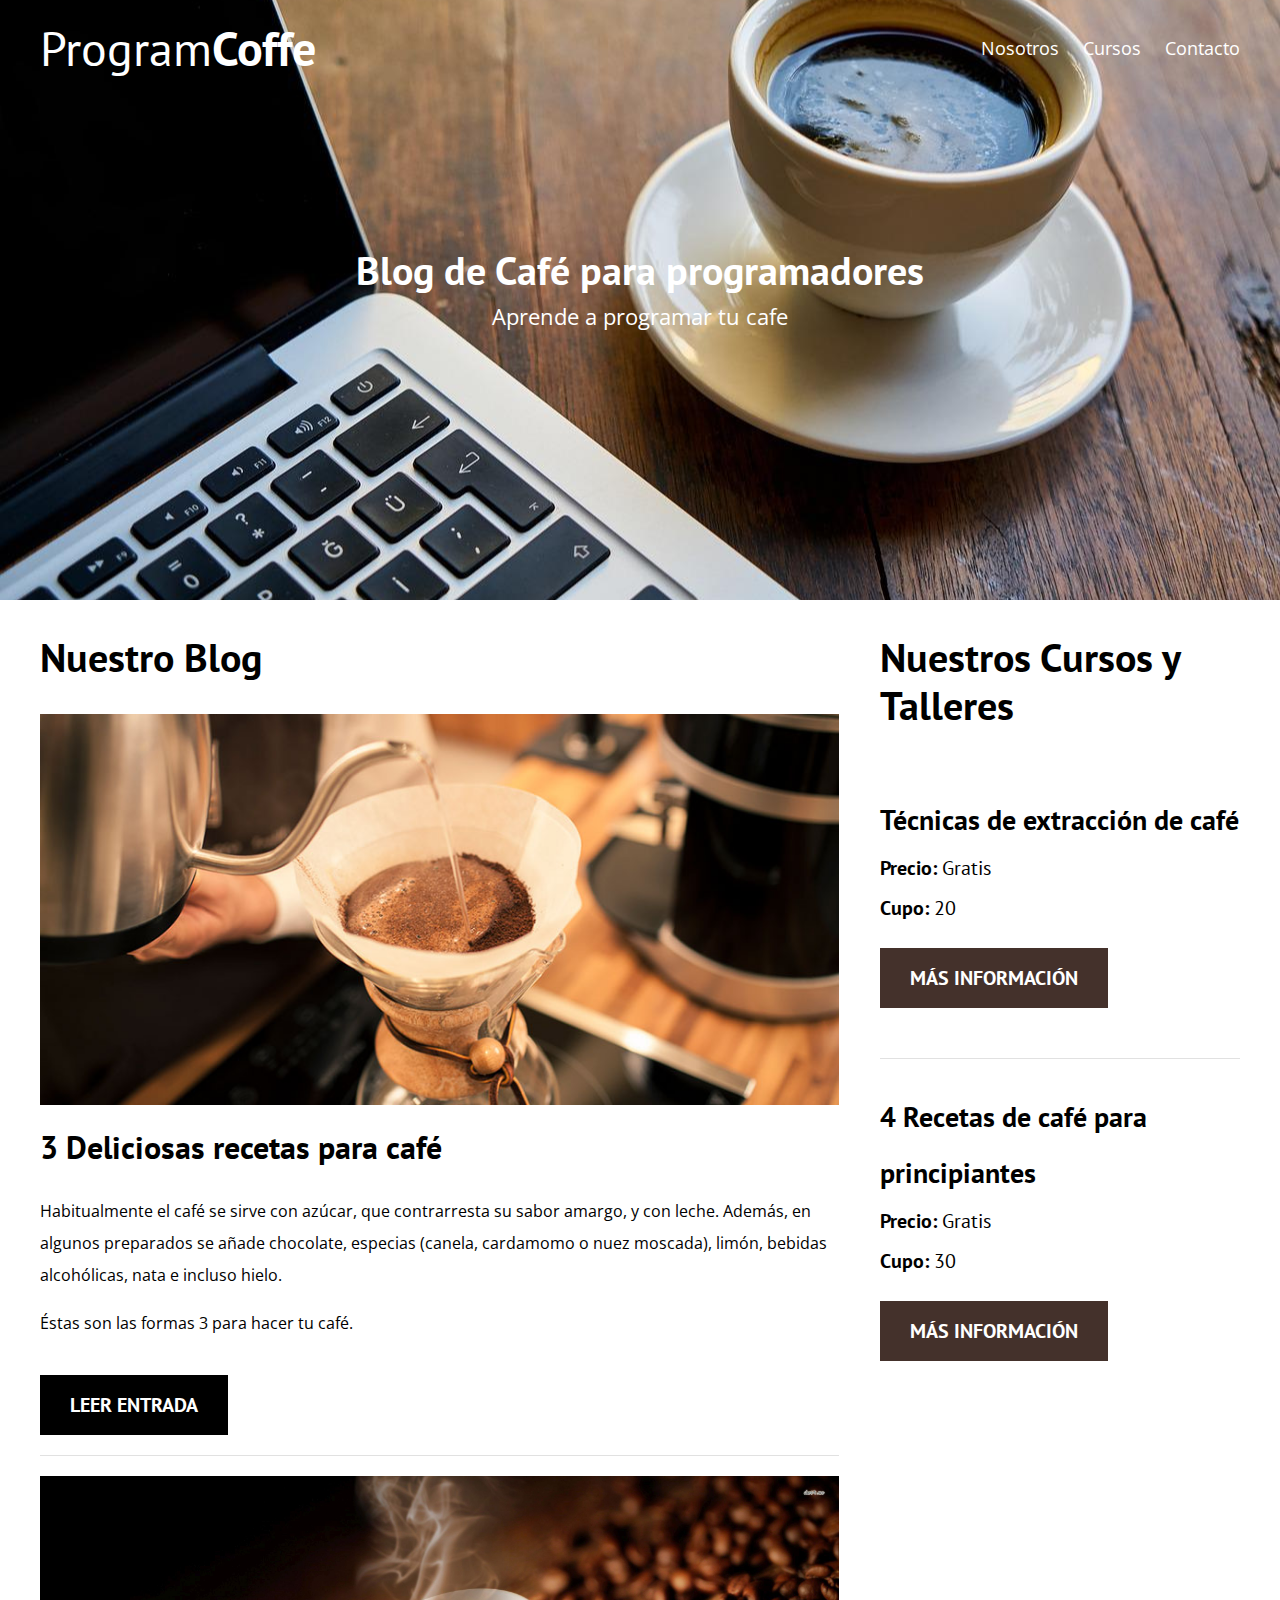
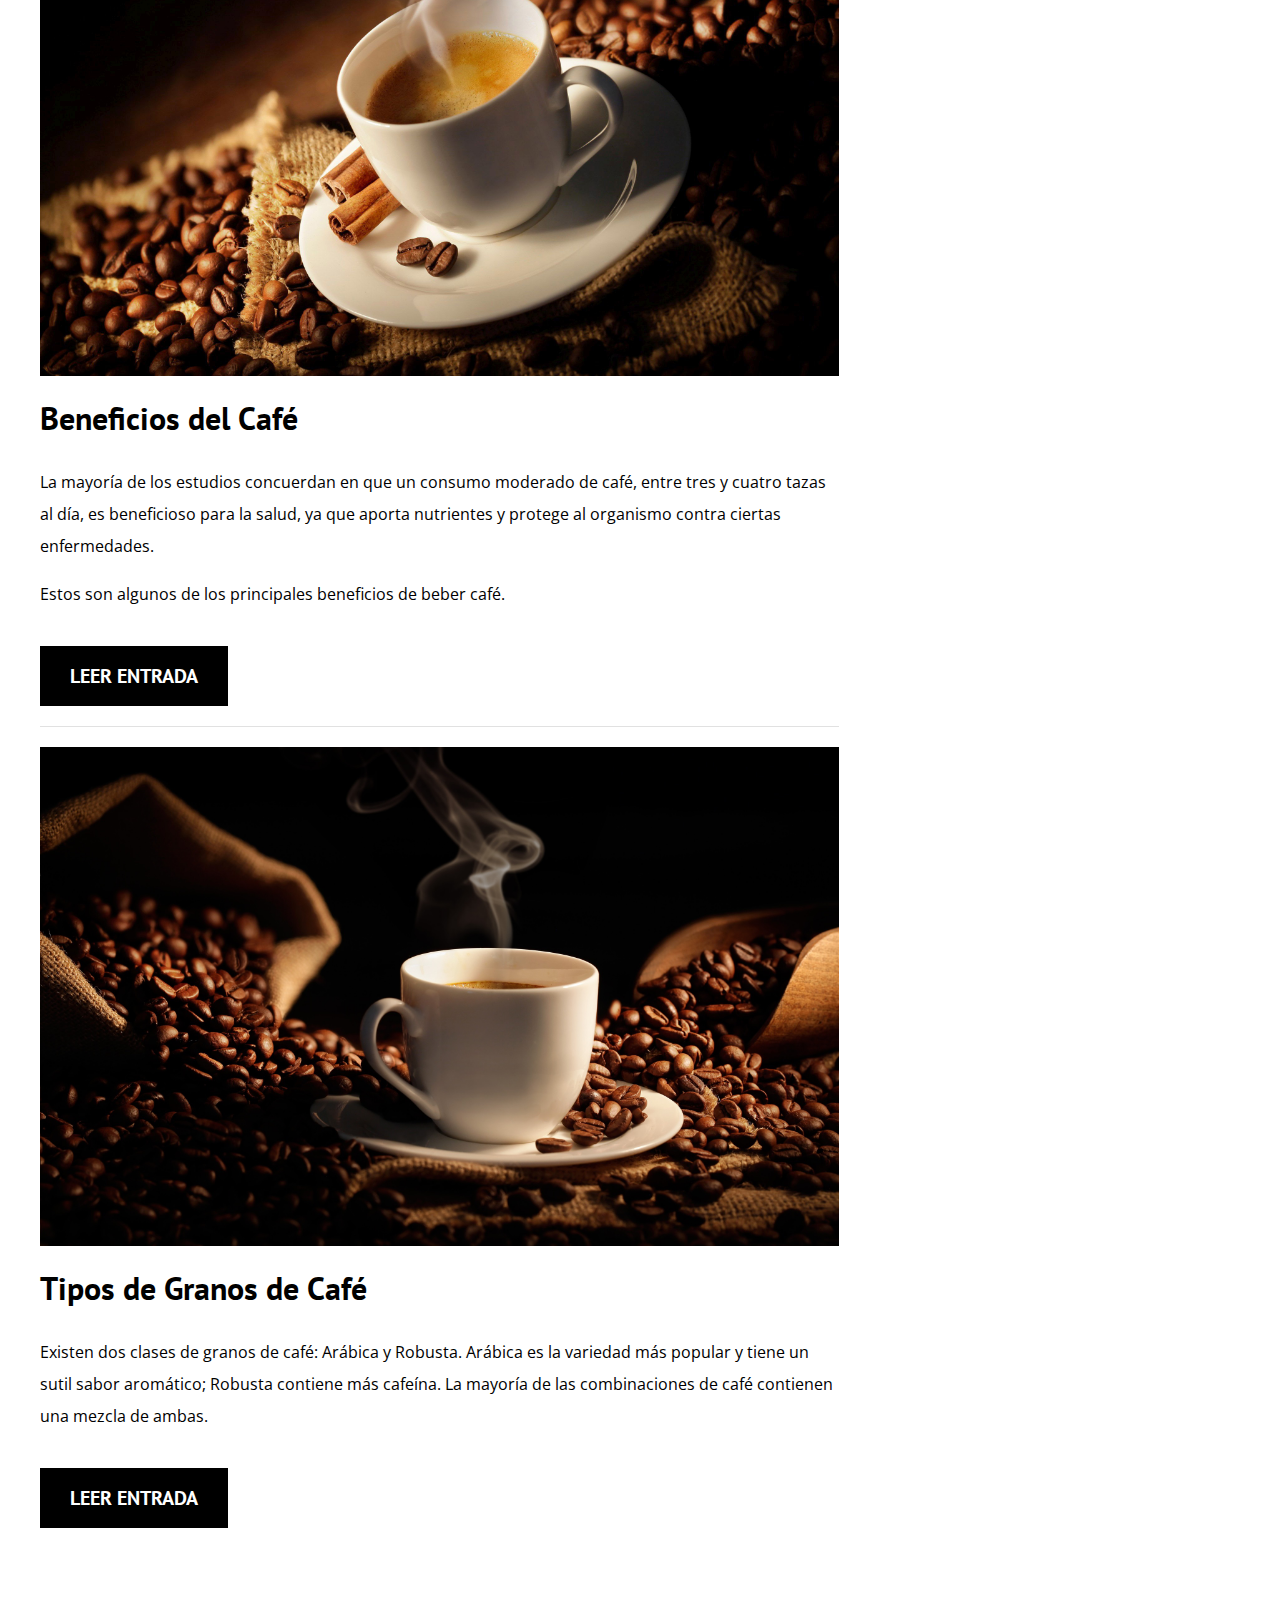
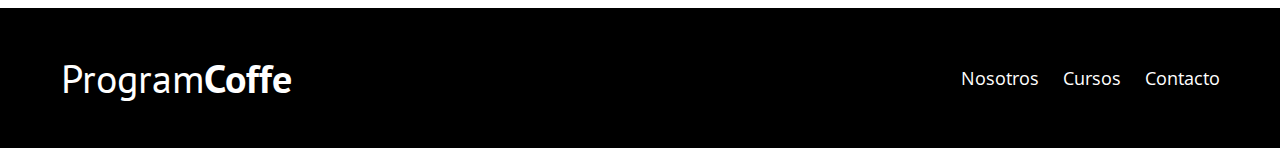
<file: index.html>
<!DOCTYPE html>
<html lang="en">
<head>
    <meta charset="UTF-8">
    <meta http-equiv="X-UA-Compatible" content="IE=edge">
    <meta name="viewport" content="width=device-width, initial-scale=1.0">
    <link rel="stylesheet" href="css/normalize.css">
    <link rel="stylesheet" href="css/style.css">
    <link href="https://fonts.googleapis.com/css2?family=Open+Sans&family=PT+Sans:wght@400;700&display=swap" rel="stylesheet"> 
    <title>ProgramCoffe</title>
</head>
<body>
    
    <header class="site-header">
        <div class="conteiner">
            <div class="bar">
                <a href="index.html">
                    <h1 class="no-margin">Program<span>Coffe</span></h1>
                </a>
                <nav class="navegation">
                    <a href="nosotros.html">Nosotros</a>
                    <a href="curso.html">Cursos</a>
                    <a href="contacto.html">Contacto</a>
                </nav>
            </div>

            <div class="text-header">
                <h2 class="no-margin">Blog de Café para programadores</h2>
                <p class="no-margin">Aprende a programar tu cafe</p>
            </div>
        </div>
    </header>

    <div class="conteiner-principal conteiner">
        <main class="blog">
            <h2>Nuestro Blog</h2>
            <article class="entrada-blog">
                <div class="img">
                    <img src="img/entrada-1.jpg" alt="Imagen blog">
                </div>
                <div class="conteiner blog">
                    <h3 class="no-margin">3 Deliciosas recetas para café</h3>
                    <p>Habitualmente el café se sirve con azúcar, que contrarresta su sabor amargo, y con leche. Además, en algunos preparados se añade chocolate, especias (canela, cardamomo o nuez moscada), limón, bebidas alcohólicas, nata e incluso hielo.</p>
                    <p>Éstas son las formas 3 para hacer tu café.</p>
                    <a href="entrada.html" class="btn btn-primario">Leer Entrada</a>
                </div>
            </article>

            <article class="entrada-blog">
                <div class="img">
                    <img src="img/entrada-2.jpg" alt="Imagen blog">
                </div>
                <div class="conteiner blog">
                    <h3 class="no-margin">Beneficios del Café</h3>
                    <p>La mayoría de los estudios concuerdan en que un consumo moderado de café, entre tres y cuatro tazas al día, es beneficioso para la salud, ya que aporta nutrientes y protege al organismo contra ciertas enfermedades.</p>
                    <p>Estos son algunos de los principales beneficios de beber café.</p>
                    <a href="entrada.html" class="btn btn-primario">Leer Entrada</a>
                </div>
            </article>

            <article class="entrada-blog">
                <div class="img">
                    <img src="img/entrada-3.jpg" alt="Imagen blog">
                </div>
                <div class="conteiner blog">
                    <h3 class="no-margin">Tipos de Granos de Café</h3>
                    <p>Existen dos clases de granos de café: Arábica y Robusta. Arábica es la variedad más popular y tiene un sutil sabor aromático; Robusta contiene más cafeína. La mayoría de las combinaciones de café contienen una mezcla de ambas.</p>
                    <a href="entrada.html" class="btn btn-primario">Leer Entrada</a>
                </div>
            </article>
        </main>
        
        <aside class="cursos">
            <h2>Nuestros Cursos y Talleres</h2>
            <ul class="cursos-lista">
                <li class="curso">
                    <h4 class="no-margin">Técnicas de extracción de café</h4>
                    <p class="no-margin">Precio: <span>Gratis</span> </p>
                    <p class="no-margin">Cupo: <span>20</span> </p>
                    <a href="curso.html" class="btn btn-secundario"> Más Información</a>
                </li>
                <li class="curso">
                    <h4 class="no-margin">4 Recetas de café para principiantes</h4>
                    <p class="no-margin">Precio: <span>Gratis</span> </p>
                    <p class="no-margin">Cupo: <span>30</span> </p>
                    <a href="curso.html" class="btn btn-secundario">Más Información</a>
                </li>
            </ul>
        </aside>
    </div>

    <footer class="site-footer">
        <div class="conteiner">
            <div class="bar">
                <p class="no-margin">Program<span>Coffe</span></p>
                <nav class="navegation">
                    <a href="nosotros.html">Nosotros</a>
                    <a href="curso.html">Cursos</a>
                    <a href="contacto.html">Contacto</a>
                </nav>
            </div>
        </div>
    </footer>

</body>
</html>
</file>
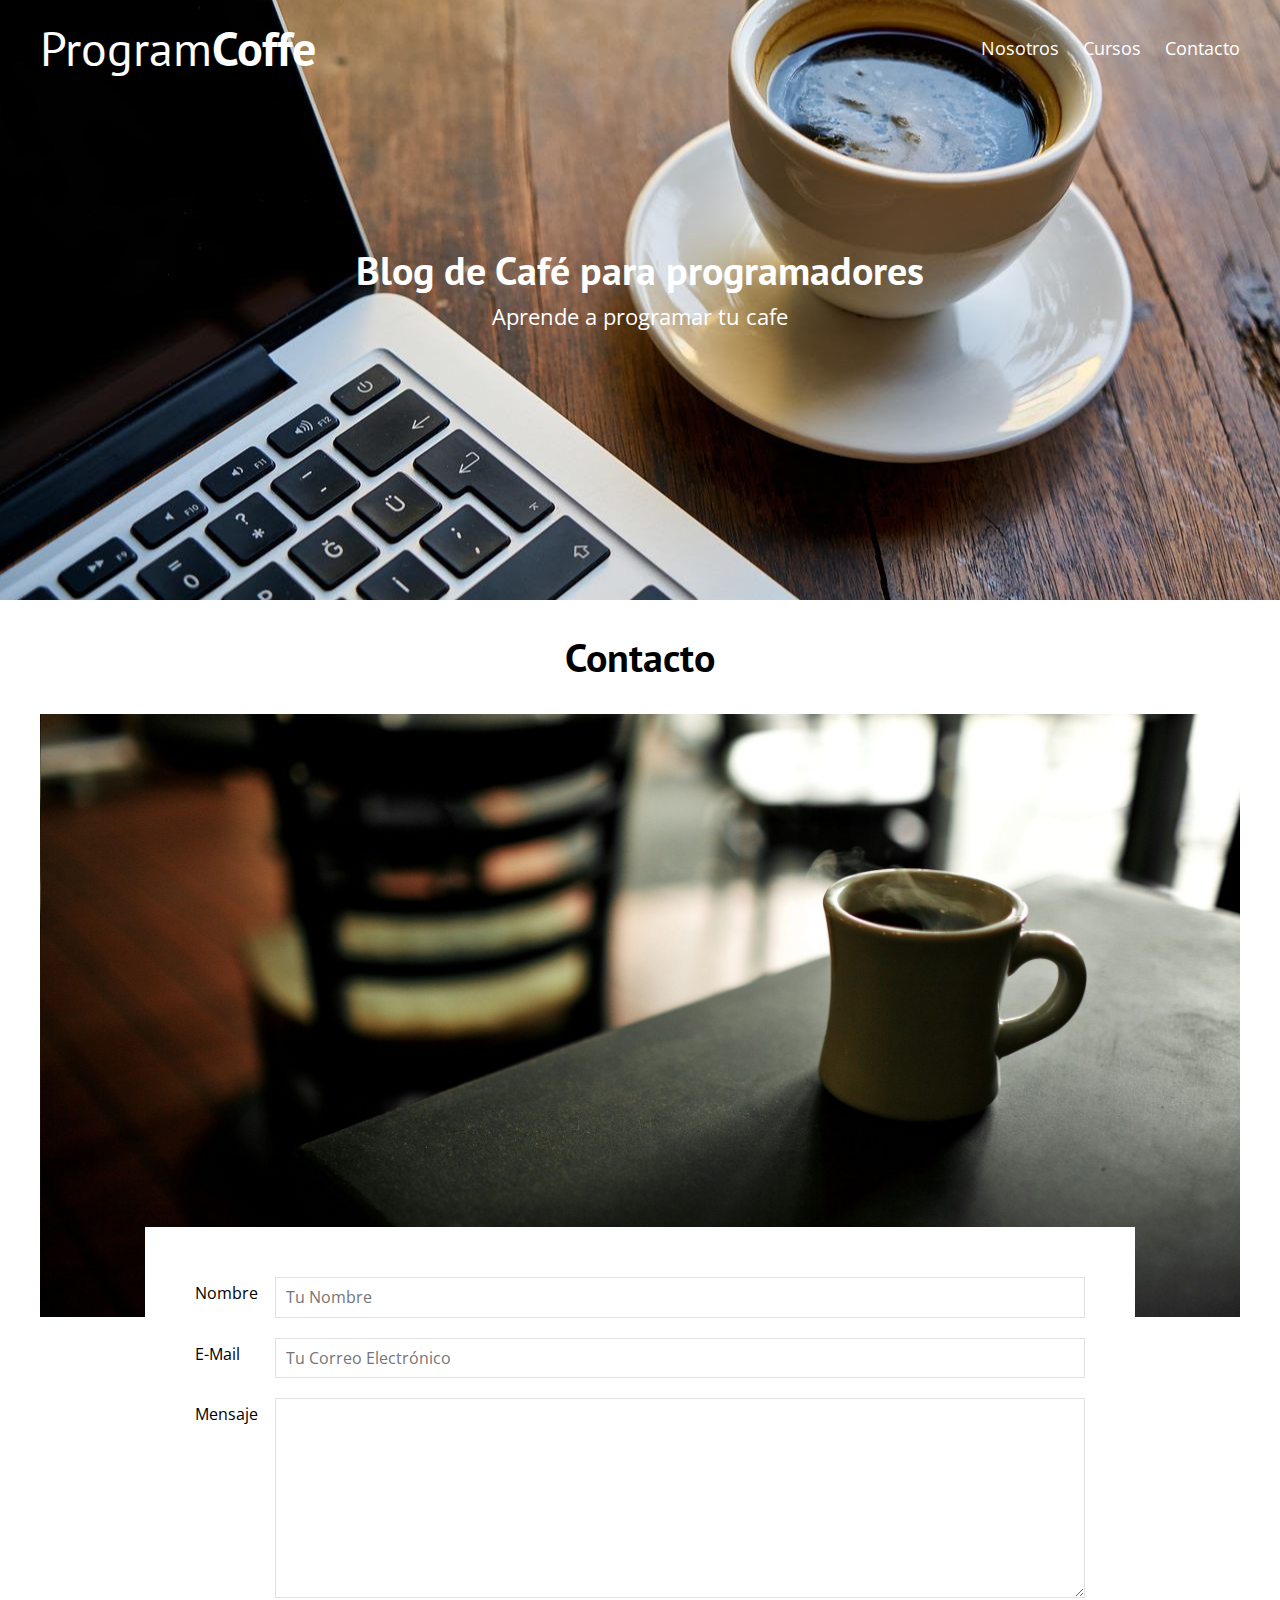
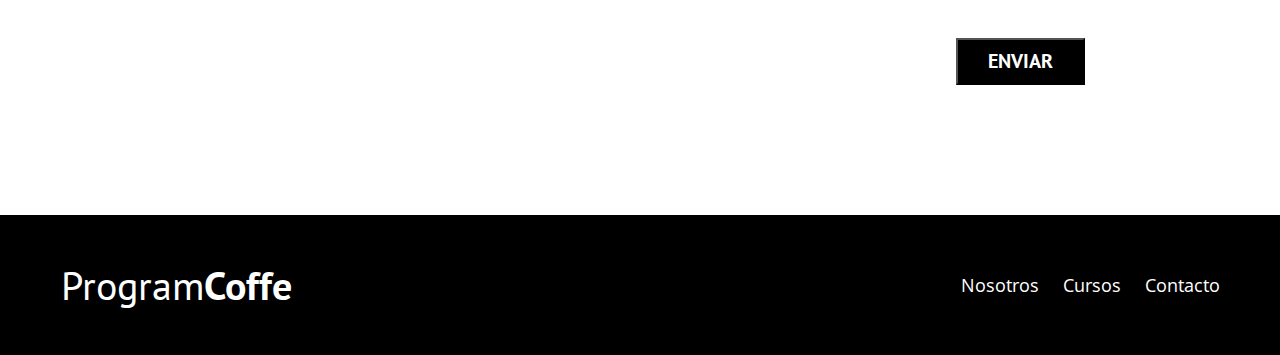
<file: contacto.html>
<!DOCTYPE html>
<html lang="en">
<head>
    <meta charset="UTF-8">
    <meta http-equiv="X-UA-Compatible" content="IE=edge">
    <meta name="viewport" content="width=device-width, initial-scale=1.0">
    <link rel="stylesheet" href="css/normalize.css">
    <link rel="stylesheet" href="css/style.css">
    <link href="https://fonts.googleapis.com/css2?family=Open+Sans&family=PT+Sans:wght@400;700&display=swap" rel="stylesheet"> 
    <title>ProgramCoffe</title>
</head>
<body>
    
    <header class="site-header">
        <div class="conteiner">
            <div class="bar">
                <a href="index.html">
                    <h1 class="no-margin">Program<span>Coffe</span></h1>
                </a>
                <nav class="navegation">
                    <a href="nosotros.html">Nosotros</a>
                    <a href="curso.html">Cursos</a>
                    <a href="contacto.html">Contacto</a>
                </nav>
            </div>

            <div class="text-header">
                <h2 class="no-margin">Blog de Café para programadores</h2>
                <p class="no-margin">Aprende a programar tu cafe</p>
            </div>
        </div>
    </header>

    <main class="conteiner">
        <h2 class="text-center">Contacto</h2>

        <div class="grid centrar-columnas">
            <div class="columnas-12">
                <img src="img/contacto.jpg" alt="Imagen Contacto">
            </div>

            <div class="columnas-10 formulario-contacto">
                <form action="#">
                    <div class="campo">
                        <label for="nombre">Nombre</label>
                        <input type="text" id="nombre" placeholder="Tu Nombre">
                    </div>

                    <div class="campo">
                        <label for="email">E-Mail</label>
                        <input type="email" id="email" placeholder="Tu Correo Electrónico">
                    </div>

                    <div class="campo mensaje">
                        <label for="mensaje">Mensaje</label>
                        <textarea id="mensaje"></textarea>
                    </div>

                    <div class="campo enviar">
                        <input type="submit" value="Enviar" class="btn btn-primario">
                    </div>
                </form>
            </div>
        </div>
    </main>

    <footer class="site-footer">
        <div class="conteiner">
            <div class="bar">
                <p class="no-margin">Program<span>Coffe</span></p>
                <nav class="navegation">
                    <a href="nosotros.html">Nosotros</a>
                    <a href="curso.html">Cursos</a>
                    <a href="contacto.html">Contacto</a>
                </nav>
            </div>
        </div>
    </footer>

</body>
</html>
</file>
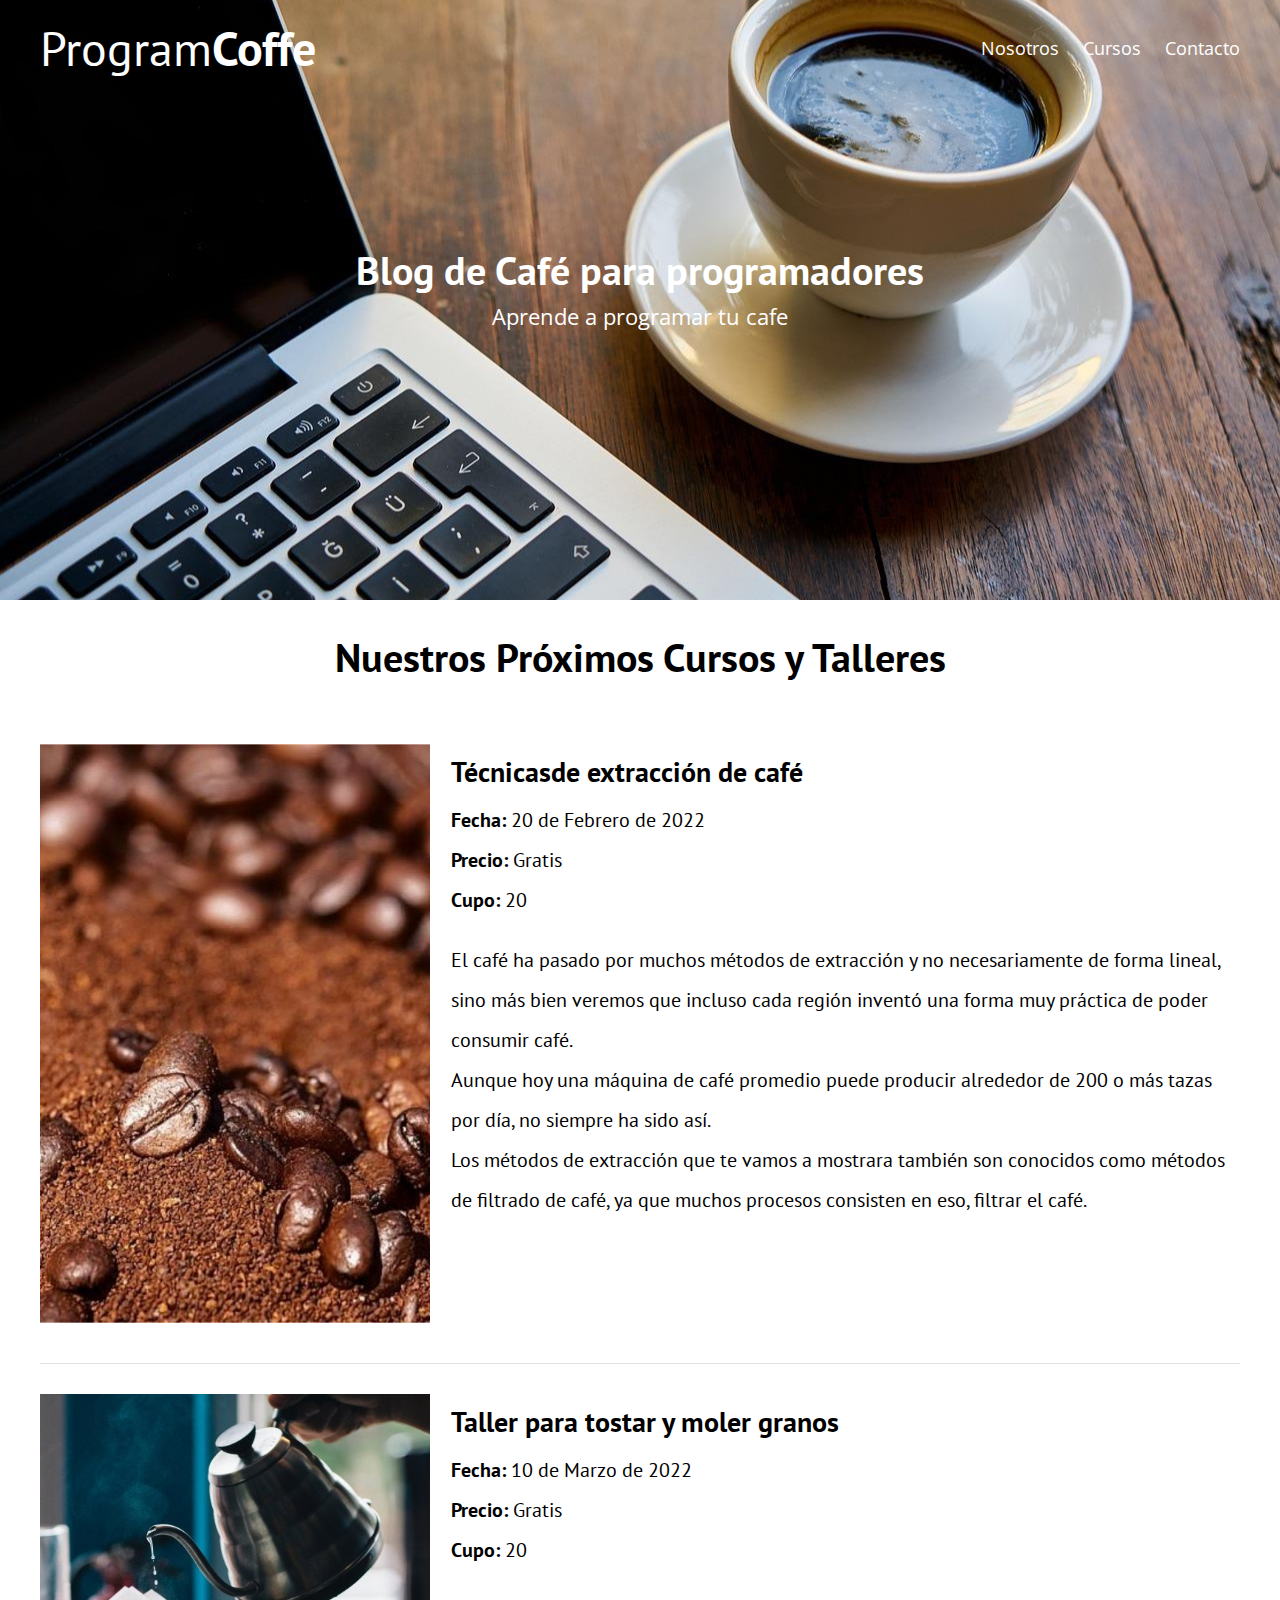
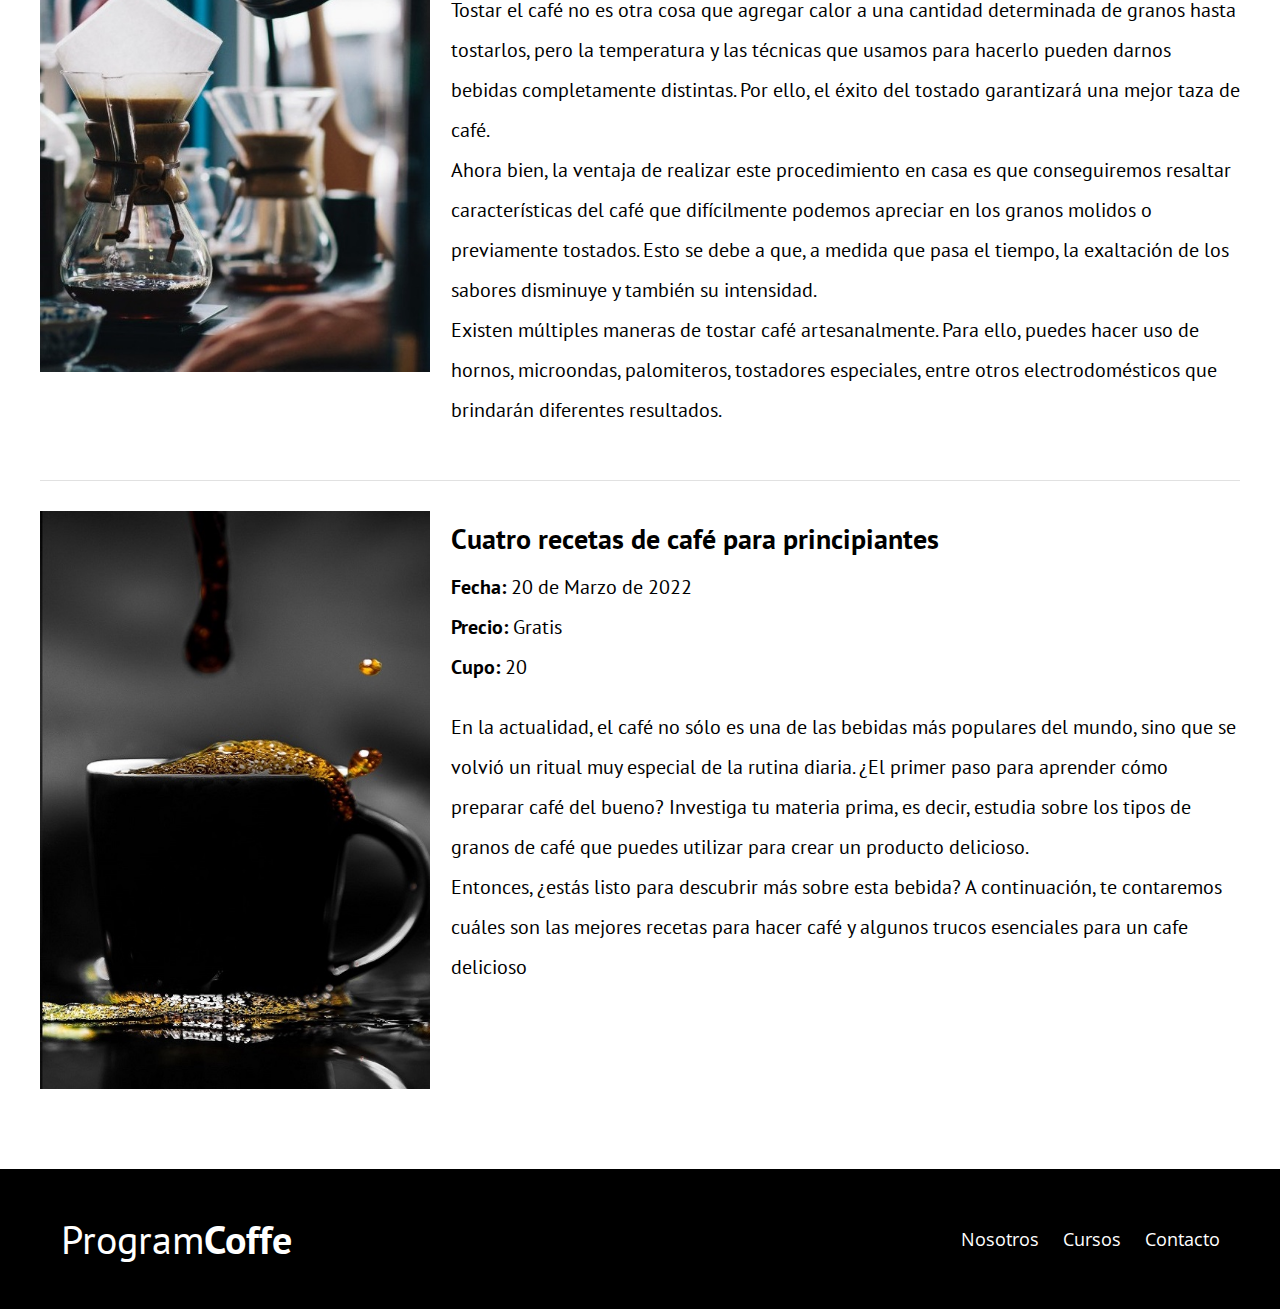
<file: curso.html>
<!DOCTYPE html>
<html lang="en">
<head>
    <meta charset="UTF-8">
    <meta http-equiv="X-UA-Compatible" content="IE=edge">
    <meta name="viewport" content="width=device-width, initial-scale=1.0">
    <link rel="stylesheet" href="css/normalize.css">
    <link rel="stylesheet" href="css/style.css">
    <link href="https://fonts.googleapis.com/css2?family=Open+Sans&family=PT+Sans:wght@400;700&display=swap" rel="stylesheet"> 
    <title>ProgramCoffe</title>
</head>
<body>
    
    <header class="site-header">
        <div class="conteiner">
            <div class="bar">
                <a href="index.html">
                    <h1 class="no-margin">Program<span>Coffe</span></h1>
                </a>
                <nav class="navegation">
                    <a href="nosotros.html">Nosotros</a>
                    <a href="curso.html">Cursos</a>
                    <a href="contacto.html">Contacto</a>
                </nav>
            </div>

            <div class="text-header">
                <h2 class="no-margin">Blog de Café para programadores</h2>
                <p class="no-margin">Aprende a programar tu cafe</p>
            </div>
        </div>
    </header>

    <main class="conteiner">
        <h2 class="text-center">Nuestros Próximos Cursos y Talleres</h2>
        <article class="curso grid">
            <div class="columnas-4">
                <img src="img/curso-1.jpg" alt="Imagen curso">
            </div>
            <div class="columnas-8">
                <h4 class="no-margin">Técnicasde extracción de café</h4>
                <p class="no-margin">Fecha: <span>20 de Febrero de 2022</span> </p>
                <p class="no-margin">Precio: <span>Gratis</span> </p>
                <p class="no-margin">Cupo: <span>20</span> </p>
                <p><span>El café ha pasado por muchos métodos de extracción y no necesariamente de forma lineal, sino más bien veremos que incluso cada región inventó una forma muy práctica de poder consumir café. <br>
                Aunque hoy una máquina de café promedio puede producir alrededor de 200 o más tazas por día, no siempre ha sido así. <br>
                Los métodos de extracción que te vamos a mostrara también son conocidos como métodos de filtrado de café, ya que muchos procesos consisten en eso, filtrar el café. </span></p>
            </div>
        </article>
        <article class="curso grid">
            <div class="columnas-4">
                <img src="img/curso-2.jpg" alt="Imagen curso">
            </div>
            <div class="columnas-8">
                <h4 class="no-margin">Taller para tostar y moler granos</h4>
                <p class="no-margin">Fecha: <span>10 de Marzo de 2022</span> </p>
                <p class="no-margin">Precio: <span>Gratis</span> </p>
                <p class="no-margin">Cupo: <span>20</span> </p>
                <p><span>Tostar el café no es otra cosa que agregar calor a una cantidad determinada de granos hasta tostarlos, pero la temperatura y las técnicas que usamos para hacerlo pueden darnos bebidas completamente distintas. Por ello, el éxito del tostado garantizará una mejor taza de café.<br>
                    Ahora bien, la ventaja de realizar este procedimiento en casa es que conseguiremos resaltar características del café que difícilmente podemos apreciar en los granos molidos o previamente tostados. Esto se debe a que, a medida que pasa el tiempo, la exaltación de los sabores disminuye y también su intensidad. <br>
                    Existen múltiples maneras de tostar café artesanalmente. Para ello, puedes hacer uso de hornos, microondas, palomiteros, tostadores especiales, entre otros electrodomésticos que brindarán diferentes resultados. </span> </p>
            </div>
        </article>
        <article class="curso grid">
            <div class="columnas-4">
                <img src="img/curso-3.jpg" alt="Imagen curso">
            </div>
            <div class="columnas-8">
                <h4 class="no-margin">Cuatro recetas de café para principiantes
                </h4>
                <p class="no-margin">Fecha: <span>20 de Marzo de 2022</span> </p>
                <p class="no-margin">Precio: <span>Gratis</span> </p>
                <p class="no-margin">Cupo: <span>20</span> </p>
                <p><span>En la actualidad, el café no sólo es una de las bebidas más populares del mundo, sino que se volvió un ritual muy especial de la rutina diaria. ¿El primer paso para aprender cómo preparar café del bueno? Investiga tu materia prima, es decir, estudia sobre los tipos de granos de café que puedes utilizar para crear un producto delicioso. <br>
                    Entonces, ¿estás listo para descubrir más sobre esta bebida? A continuación, te contaremos cuáles son las mejores recetas para hacer café y algunos trucos esenciales para un cafe delicioso</span> </p>
            </div>
        </article>
    </main>
    
    <footer class="site-footer">
        <div class="conteiner">
            <div class="bar">
                <p class="no-margin">Program<span>Coffe</span></p>
                <nav class="navegation">
                    <a href="nosotros.html">Nosotros</a>
                    <a href="curso.html">Cursos</a>
                    <a href="contacto.html">Contacto</a>
                </nav>
            </div>
        </div>
    </footer>

</body>
</html>
</file>
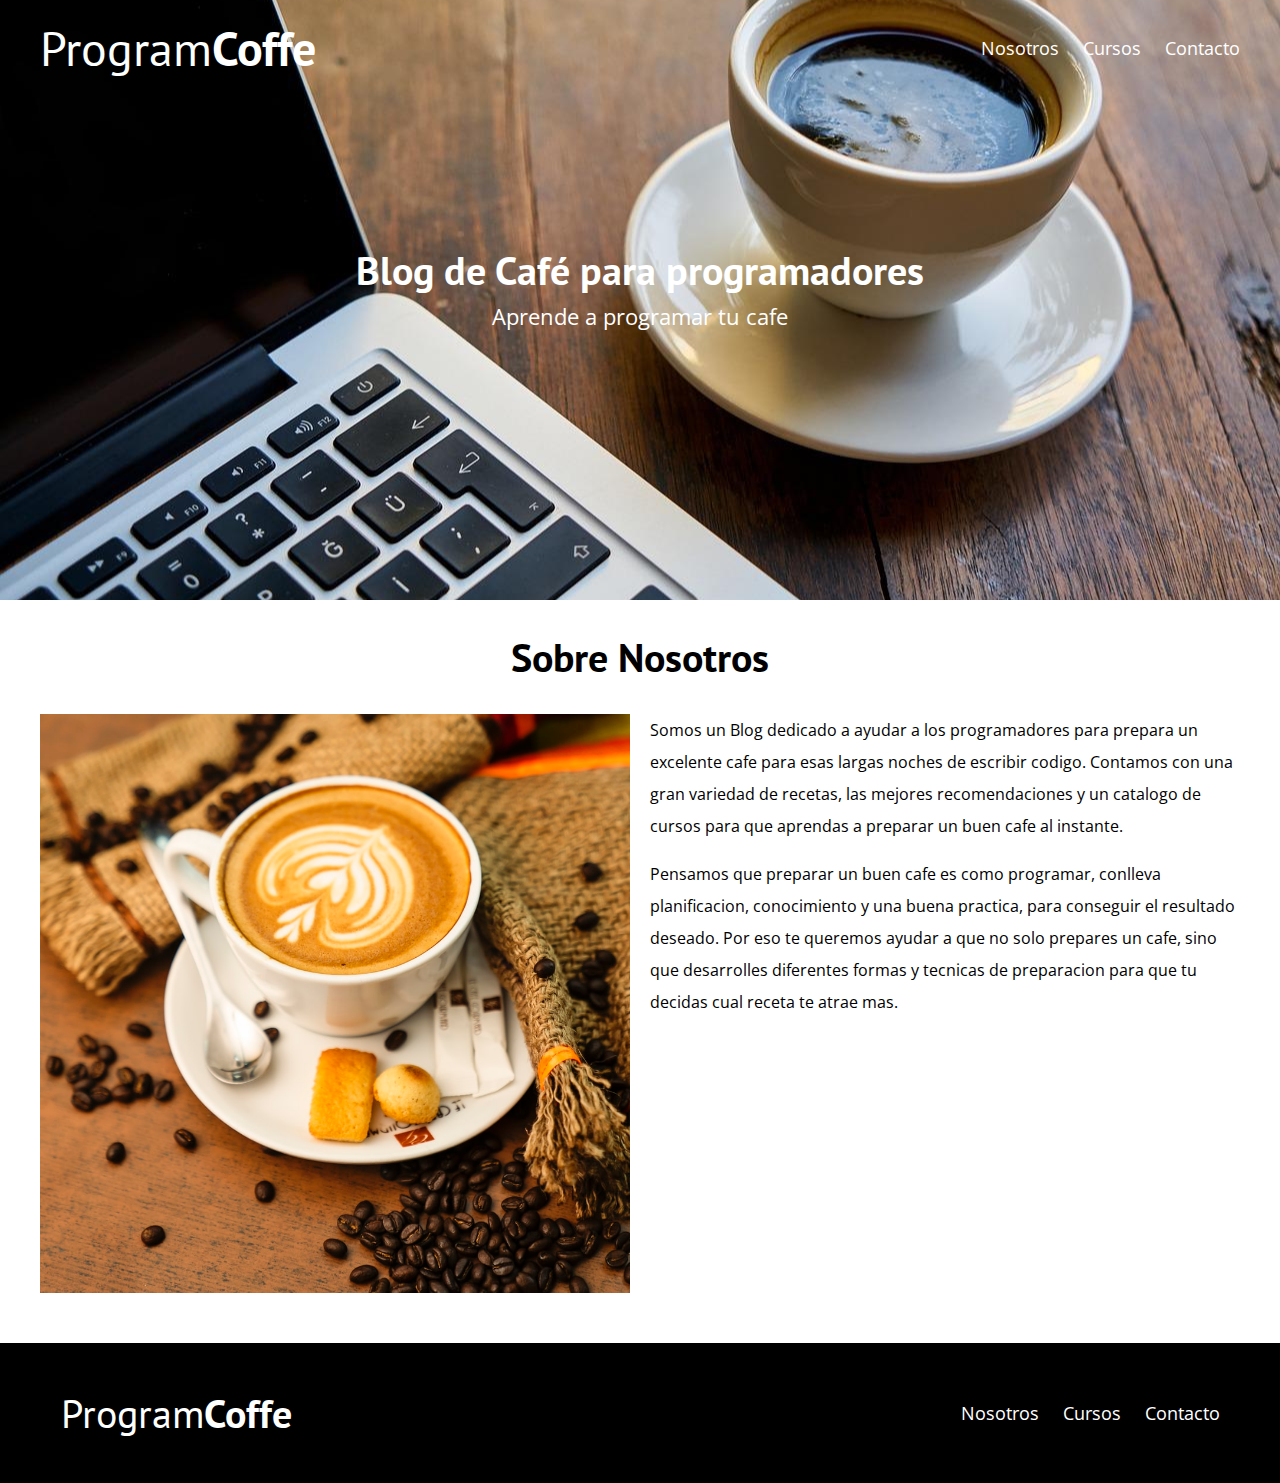
<file: nosotros.html>
<!DOCTYPE html>
<html lang="en">
<head>
    <meta charset="UTF-8">
    <meta http-equiv="X-UA-Compatible" content="IE=edge">
    <meta name="viewport" content="width=device-width, initial-scale=1.0">
    <link rel="stylesheet" href="css/normalize.css">
    <link rel="stylesheet" href="css/style.css">
    <link href="https://fonts.googleapis.com/css2?family=Open+Sans&family=PT+Sans:wght@400;700&display=swap" rel="stylesheet"> 
    <title>ProgramCoffe</title>
</head>
<body>
    
    <header class="site-header">
        <div class="conteiner">
            <div class="bar">
                <a href="index.html">
                    <h1 class="no-margin">Program<span>Coffe</span></h1>
                </a>
                <nav class="navegation">
                    <a href="nosotros.html">Nosotros</a>
                    <a href="curso.html">Cursos</a>
                    <a href="contacto.html">Contacto</a>
                </nav>
            </div>

            <div class="text-header">
                <h2 class="no-margin">Blog de Café para programadores</h2>
                <p class="no-margin">Aprende a programar tu cafe</p>
            </div>
        </div>
    </header>

    <main class="conteiner">
        <h2 class="text-center">Sobre Nosotros</h2>
        <div class="grid">
            <div class="columnas-6">
                <img src="img/sobrenosotros.jpg" alt="Imagen Nosotros">
            </div>
            <div class="columnas-6">
                <p>Somos un Blog dedicado a ayudar a los programadores para prepara un excelente cafe para esas largas noches de escribir codigo. Contamos con una gran variedad de recetas, las mejores recomendaciones y un catalogo de cursos para que aprendas a preparar un buen cafe al instante.</p> 
                <p>Pensamos que preparar un buen cafe es como programar, conlleva planificacion, conocimiento y una buena practica, para conseguir el resultado deseado. Por eso te queremos ayudar a que no solo prepares un cafe, sino que desarrolles diferentes formas y tecnicas de preparacion para que tu decidas cual receta te atrae mas.</p>
            </div>
        </div>
    </main>




    <footer class="site-footer">
        <div class="conteiner">
            <div class="bar">
                <p class="no-margin">Program<span>Coffe</span></p>
                <nav class="navegation">
                    <a href="nosotros.html">Nosotros</a>
                    <a href="curso.html">Cursos</a>
                    <a href="contacto.html">Contacto</a>
                </nav>
            </div>
        </div>
    </footer>

</body>
</html>
</file>
<file: css/style.css>
html {
    box-sizing: border-box;
    font-size: 62.5%;
}

*, *:before, *:after {
    box-sizing: inherit;
}

body {
    font-family: 'Open Sans', sans-serif;
    font-size: 1.6rem;
    line-height: 2;
}

/** Global **/

.conteiner {
    max-width: 1200px;
    margin: 0 auto;
    width: 95%;
}

h1, h2, h3, h4 {
    font-family: 'PT Sans', sans-serif;
}

h1 {
    font-size: 4.8rem;
}

h2 {
    font-size: 4rem;
    line-height: 1.2;
}

h3 {
    font-size: 3.2rem;
}

h4 {
    font-size: 2.8rem;
}

img {
    max-width: 100%;
}

/**Grid**/

@media (min-width: 700px) {
    .grid {
        display: flex;
        justify-content: space-between;
        flex-wrap: wrap;
    }

    .centrar-columnas {
        justify-content: center;
    }

    .columnas-4 {
        flex: 0 0 calc(33.3% - 1rem);
    }

    .columnas-6 {
        flex: 0 0 calc(50% - 1rem);
    }   
    .columnas-6 p {
        margin-top: 0;
    }

    .columnas-8 {
        flex: 0 0 calc(66.6% - 1rem);
    }

    .columnas-10 {
        flex: 0 0 calc(83.3% - 1rem);
    }

    .columnas-12 {
        flex: 0 0 100%;
    }
}



/** Utilidades **/

.text-center {
    text-align: center;
}

.no-margin {
    margin: 0;
}

/** Botones **/
.btn {
    display: block;
    text-align: center;
    padding: 1rem 3rem;
    margin: 2rem 0;
    color: #fff;
    text-decoration: none;
    font-family: 'PT Sans', sans-serif;
    font-weight: 700;
    text-transform: uppercase;
    font-size: 2rem;
    cursor: pointer;
    flex: 0 0 100%;
}

@media (min-width: 700px) {
    .btn {
        display: inline-block;
        flex: 0 0 auto;
    }
}

.btn-primario {
    background-color: #000;
}

.btn-secundario {
    background-color: #44312b;
}

/** Header **/
@media (min-width:700px) {
    .bar{
        display: flex;
        justify-content: space-between; 
        align-items: center;
    }
}

.site-header {
    background-image: url(../img/index.png);
    background-repeat: no-repeat;
    background-position: center center;
    background-size: cover;
    height: 60rem;
}

.site-header a {
    color: #fff;
    text-decoration: none;
}

.site-header h1 {
    text-align: center;
    font-weight: 400;
}

.site-header h1 span {
    font-weight: 700;
}

.text-header {
    color: #fff;
    text-align: center;
    margin-top: 5rem;
}
@media (min-width: 700px) {
    .text-header{
        margin-top: 15rem;
    }
}

.text-header p {
    font-size: 2.2rem;
}

/** Nav **/

.navegation a {
    text-align: center;
    display: block;
    font-size: 1.8rem;
    color: #fff;
    text-decoration: none;
}
@media (min-width: 700px) {
    .navegation a {
        display: inline;
        margin-right: 2rem;
    }
    .navegation a:last-of-type {
        margin: 0;
    }
}

.text-header {
    font-size: 2.2rem;
}

/** Contenido primncipal Home **/

.conteiner-principal {
    display: flex;
    flex-wrap: wrap;
}

.blog {
    width: 100%;
}

.blog,
.cursos {
    flex: 0 0 100%;
}

.cursos {
    order: -1;
}

@media (min-width: 700px) {
    .conteiner-principal {
        justify-content: space-between;
    }
    .blog {
        flex-basis: 66.6%;
        
    }
    .cursos {
        flex-basis: calc(33.3% - 4rem);
        order: 2;
    }
}

/** Opcional **/

.entrada-blog {
    margin-bottom: 2rem;
    border-bottom: 1px solid #e1e1e1;
}

.entrada-blog:last-of-type {
    border-bottom: none;
}

/** Cursos Sidebar **/

.cursos-lista {
    padding: 0;
    list-style: none;
}

.curso {
    padding-bottom: 3rem;
    border-bottom: 1px solid #e1e1e1;
    padding-top: 3rem;
}

.curso:last-of-type {
    border-bottom: none;
}

.curso p {
    font-family: 'PT Sans', sans-serif;
    font-weight: 700;
    font-size: 2rem;
}

.curso p span {
    font-weight: 400;
}

/**footer**/

.site-footer {
    background-color: #000;
    padding: 3rem;
    margin-top: 4rem;
}

.site-footer p {
    color: #fff;
    font-size: 4rem;
    font-weight: 400;
    font-family: 'PT Sans', sans-serif;
    text-align: center;
}

.site-footer p span {
    font-weight: 700;
}

/** Contacto **/


.formulario-contacto {
    background-color: #fff;
    padding: 5rem;
}

@media (min-width: 700px) {
    .formulario-contacto {
        margin-top: -10rem;
    }
}

.formulario-contacto .campo {
    display: flex;
    justify-content: space-between;
    margin-bottom: 2rem;
}

.formulario-contacto .campo label {
    flex: 0 0 8rem;
}

.formulario-contacto .campo input:not([type="submit"]),
.formulario-contacto textarea{
    flex: 1;
    border: 1px solid #e1e1e1;
    padding: 1rem;
}

.formulario-contacto textarea {
    height: 20rem;
}

.formulario-contacto .enviar {
    display: flex;
    justify-content: flex-end;
}
</file>
